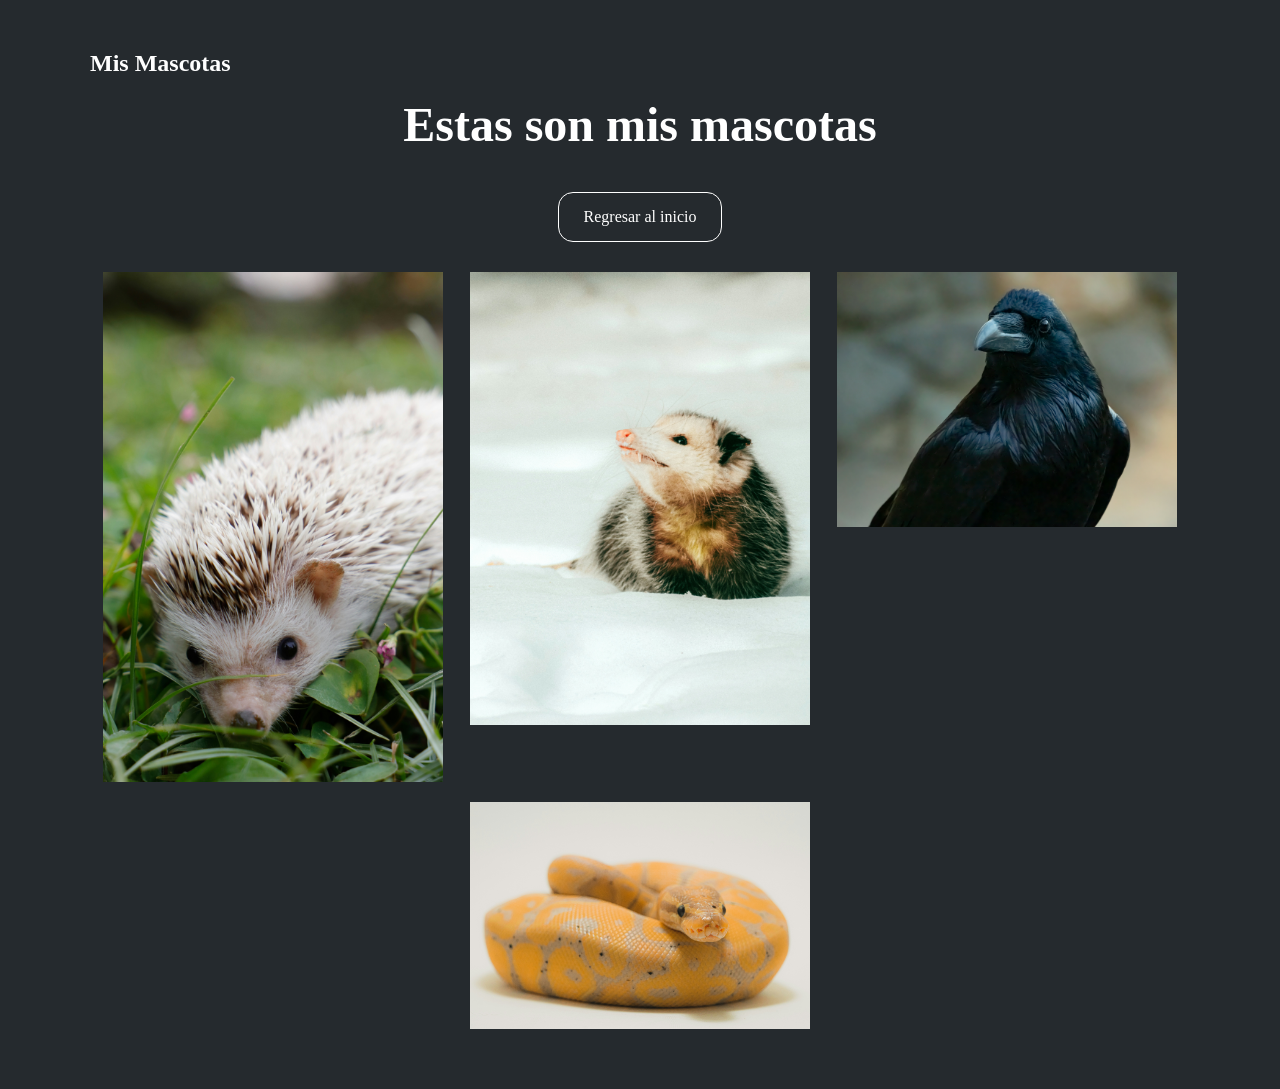
<file: mascotas.html>
<!DOCTYPE html>
<html lang="en">
<head>
    <meta charset="UTF-8">
    <meta name="viewport" content="width=device-width, initial-scale=1.0">
    <link rel="stylesheet" href="https://cdnjs.cloudflare.com/ajax/libs/font-awesome/6.1.2/css/all.min.css" integrity="sha512-1sCRPdkRXhBV2PBLUdRb4tMg1w2YPf37qatUFeS7zlBy7jJI8Lf4VHwWfZZfpXtYSLy85pkm9GaYVYMfw5BC1A==" crossorigin="anonymous" referrerpolicy="no-referrer" />
    <title>Mascotas</title>
    <link rel="stylesheet" href="assets/css/mascota.css">
</head>
<body>
    <section id="mascotas" class="mascotas">
        <div class="contenido-seccion">
            <h1>Mis Mascotas</h1>
            <h2>Estas son mis mascotas</h2>
            <div class="boton">
                <a href="index.html">Regresar al inicio</a>
            </div>
            <div class="galeria">
                <div class="proyecto">
                    <img src="./assets/hedgehog.jpg" alt="">
                    <div class="overlay">
                        <h3>Agapita</h3>
                        <article>
                            Agapita es una eriza de tierra que llegó a mi vida hace 3 años. Es una mascota muy especial, con su pequeño tamaño y su apariencia adorable, siempre logra robarme una sonrisa. A pesar de su apariencia tierna, Agapita es bastante activa y curiosa, explorando su entorno con entusiasmo. Me encanta pasar tiempo con ella, observando sus movimientos y cuidando de sus necesidades.
                    </div>
                </div>
                <div class="proyecto">
                    <img src="./assets/opossum.jpg" alt="">
                    <div class="overlay">
                        <h3>Ernesto</h3>
                        <article>
                            Ernesto es un zarigüeya que rescaté hace un año. A pesar de su apariencia un poco inusual, Ernesto es una mascota muy cariñosa y juguetona. Le encanta trepar y explorar su entorno, siempre buscando nuevas aventuras. Es increíble cómo ha logrado adaptarse a la vida en casa y se ha convertido en un miembro querido de mi familia.
                    </div>
                </div>
                <div class="proyecto">
                    <img src="./assets/raven.jpg" alt="">
                    <div class="overlay">
                        <h3>Sylus</h3>
                        <article>
                            Sylus es un cuervo que encontré herido hace dos años. D Sylus es increíblemente inteligente y tiene una personalidad única. A menudo me sorprende con su capacidad para aprender trucos y su habilidad para comunicarse conmigo. Es un compañero leal y siempre está dispuesto a pasar tiempo juntos.
                    </div>
                </div>
                <div class="proyecto">
                    <img src= "assets/snake.jpg" alt="">
                    <div class="overlay">
                        <h3>Rosita</h3>
                        <article>
                            Rosita es una serpiente que adopté hace seis meses. A pesar de su apariencia intimidante, Rosita es una mascota muy tranquila y fácil de cuidar. Me encanta observar su comportamiento y aprender sobre su naturaleza. Es fascinante cómo se mueve y se adapta a su entorno, y me siento afortunada de tenerla como parte de mi vida.
                    </div>
                </div>
            </div>
        </div>
    </section>
</body>
</html>
                </div>
            </div>
        </div>
    </section>
</body>
</html>
</file>
<file: assets/css/mascota.css>
*{
    box-sizing: border-box;
    font-family: 'Work Sans';
    margin: 0;
    padding: 0;
}

.mascotas{
    background-color: #252A2E;
    color: #fff;
    padding: 50px 20px;
}
.mascotas .contenido-seccion{
    max-width: 1100px;
    margin: auto;
}
.mascotas h2{
    font-size: 48px;
    font-family: 'Righteous';
    text-align: center;
    padding: 20px 0;
}
.mascotas .boton a{
    
    text-align:left;
    text-decoration: none;
    padding: 15px 25px;
    color: var(--color-secundario);
    max-width: fit-content;
    display: block;
    margin: 20px auto;
    border-style: solid ;
    border-width: 1px;
    border-radius: 15px;
}

.mascotas .galeria{
    display: flex;
    flex-wrap: wrap;
    justify-content: space-around;
}

.mascotas .galeria .proyecto{
    position: relative;
    max-width: 340px;
    height: fit-content;
    margin: 10px;
    cursor: pointer;
}

.mascotas .galeria .proyecto img{
    width: 100%;
    display: block;
}

.mascotas .galeria .proyecto .overlay{
    position: absolute;
    top: 0;
    width: 100%;
    height: 100%;
    text-align: center;
    background: linear-gradient(rgba(28,182,152,.8), rgba(28,182,152,.8));
    display: flex;
    flex-direction: column;
    justify-content: center;
    transition: 1s;
    font-size: 18px;
    letter-spacing: 3px;
    opacity: 0;
}

.mascotas .galeria .proyecto .overlay h3{
    margin-bottom: 20px;
    transition: 1s;
}

.mascotas .galeria .proyecto .overlay:hover{
    opacity: 1;
}

.mascotas .galeria .proyecto .overlay:hover h3{
    margin-bottom: 0px;
}
</file>
